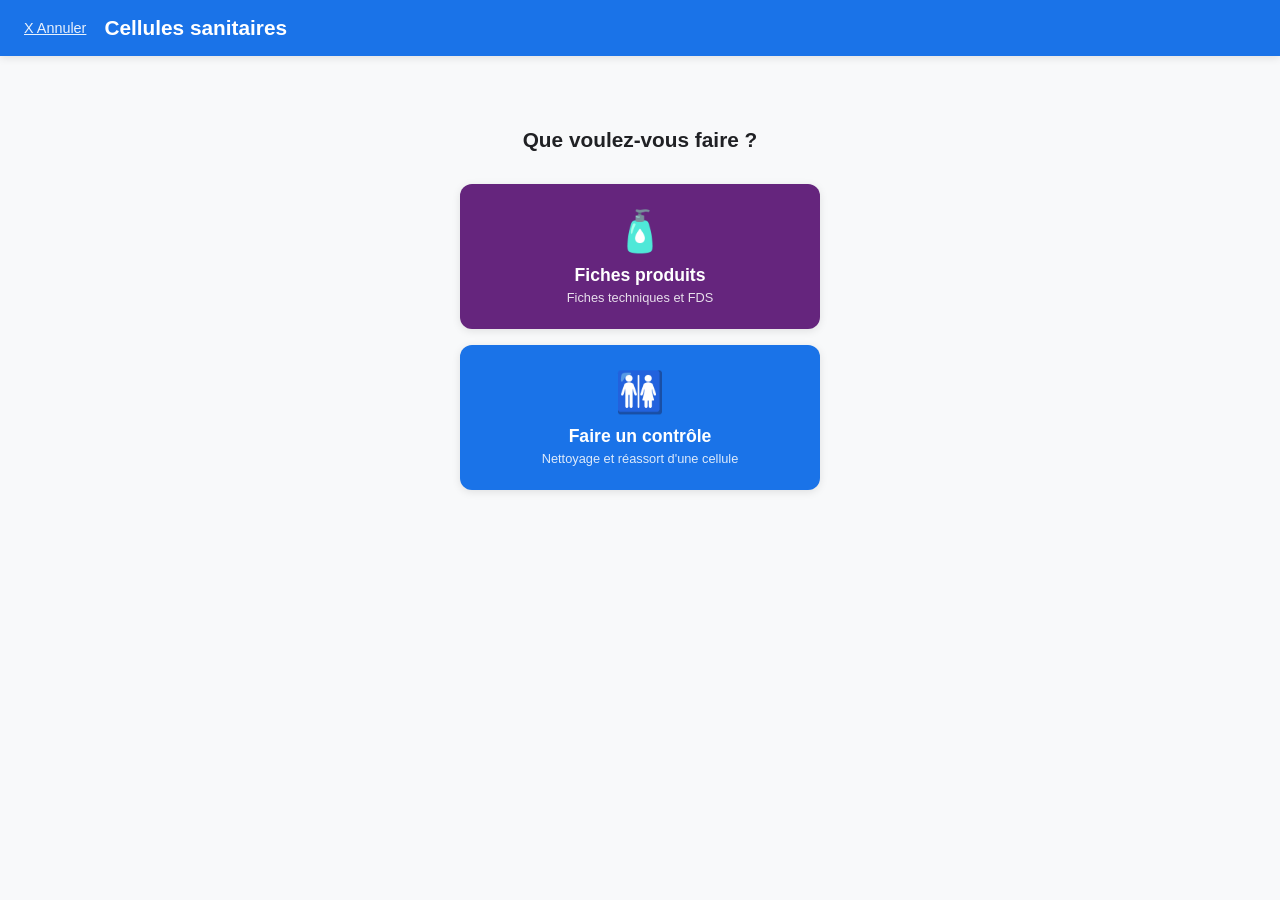
<file: src/pages/sanitaires.html>
<!DOCTYPE html>
<html lang="fr">
<head>
  <meta charset="UTF-8">
  <meta name="viewport" content="width=device-width, initial-scale=1.0">
  <meta name="theme-color" content="#1a73e8">
  <title>Cellules sanitaires</title>
  <link rel="stylesheet" href="../css/main.css">
</head>
<body>

  <header>
    <div class="header-content">
      <a href="../../index.html" class="btn-retour">X Annuler</a>
      <h1>Cellules sanitaires</h1>
    </div>
  </header>

  <main id="app">
    <section class="step active">
      <div class="accueil">
        <h2>Que voulez-vous faire ?</h2>
        <div class="accueil-boutons">

          <a href="sanitaires-fiches-produits.html" id="btn-fds" class="accueil-btn accueil-btn-secondary">
            <span class="accueil-btn-icon">🧴</span>
            <span class="accueil-btn-label">Fiches produits</span>
            <span class="accueil-btn-desc">Fiches techniques et FDS</span>
          </a>

          <a href="sanitaires-controle.html" id="btn-controle" class="accueil-btn accueil-btn-primary">
            <span class="accueil-btn-icon">🚻</span>
            <span class="accueil-btn-label">Faire un contrôle</span>
            <span class="accueil-btn-desc">Nettoyage et réassort d'une cellule</span>
          </a>

        </div>
      </div>
    </section>
  </main>

</body>
</html>
</file>
<file: src/css/main.css>
@import url('variables.css');
@import url('layout.css');
@import url('vehicules.css');
@import url('formulaire.css');
@import url('identification.css');
@import url('confirmation.css');
</file>
